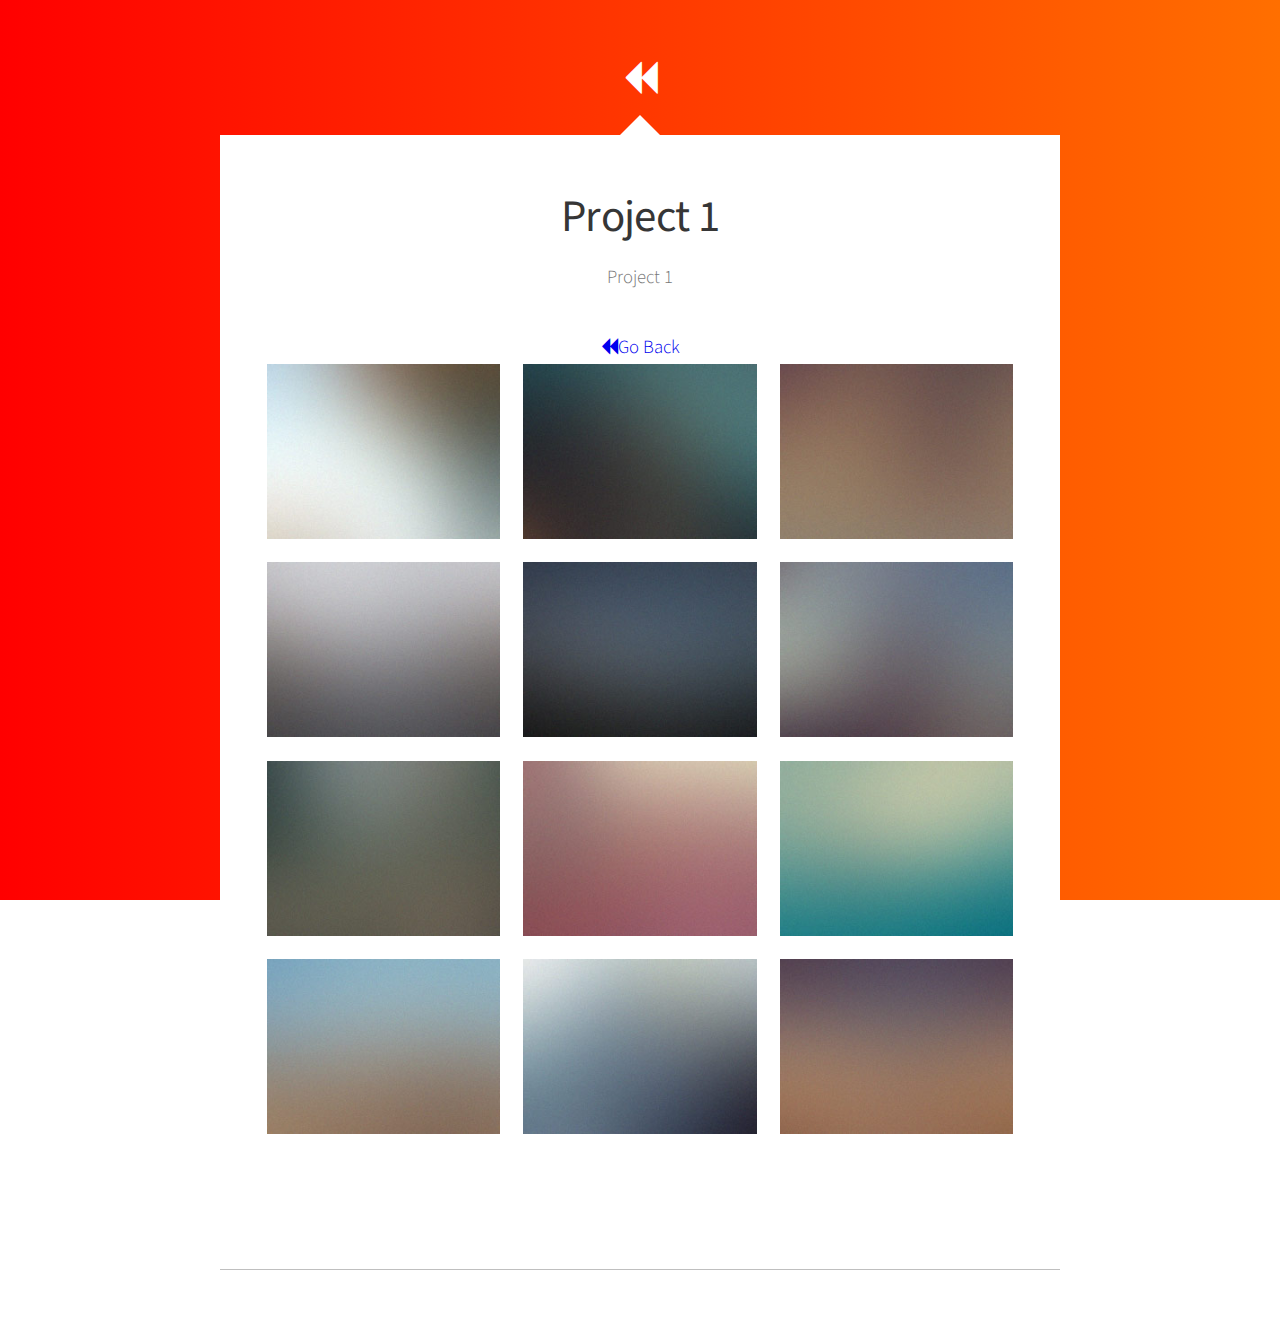
<file: project1.html>
<!DOCTYPE HTML>
<!--
	Astral by HTML5 UP
	html5up.net | @ajlkn
	Free for personal and commercial use under the CCA 3.0 license (html5up.net/license)
-->
<html>
	<head>
		<title>Anthony V.</title>
		<meta charset="utf-8" />
		<meta name="viewport" content="width=device-width, initial-scale=1, user-scalable=no" />
		<link rel="stylesheet" href="assets/css/main.css" />
		<noscript><link rel="stylesheet" href="assets/css/noscript.css" /></noscript>
	</head>
	<body class="is-preload">

		<!-- Wrapper-->
			<div id="wrapper">

				<!-- Nav -->
					<nav id="nav">
						<a href="/index.html" class="icon fa-backward"><span>Go Back</span></a>
					</nav>

				<!-- Main -->
					<div id="main">

						<!-- Me -->
							<article id="home" class="panel">
								<center>
									<header>
										<h1>Project 1</h1>
									</header>
									<p>
										Project 1
									</p>
									<a href="index.html" class="icon fa-backward"><span>Go Back</span></a>
									<section>
										<div class="row">
											<div class="col-4 col-6-medium col-12-small">
												<a href="#" class="image fit"><img src="images/pic01.jpg" alt=""></a>
											</div>
											<div class="col-4 col-6-medium col-12-small">
												<a href="#" class="image fit"><img src="images/pic02.jpg" alt=""></a>
											</div>
											<div class="col-4 col-6-medium col-12-small">
												<a href="#" class="image fit"><img src="images/pic03.jpg" alt=""></a>
											</div>
											<div class="col-4 col-6-medium col-12-small">
												<a href="#" class="image fit"><img src="images/pic04.jpg" alt=""></a>
											</div>
											<div class="col-4 col-6-medium col-12-small">
												<a href="#" class="image fit"><img src="images/pic05.jpg" alt=""></a>
											</div>
											<div class="col-4 col-6-medium col-12-small">
												<a href="#" class="image fit"><img src="images/pic06.jpg" alt=""></a>
											</div>
											<div class="col-4 col-6-medium col-12-small">
												<a href="#" class="image fit"><img src="images/pic07.jpg" alt=""></a>
											</div>
											<div class="col-4 col-6-medium col-12-small">
												<a href="#" class="image fit"><img src="images/pic08.jpg" alt=""></a>
											</div>
											<div class="col-4 col-6-medium col-12-small">
												<a href="#" class="image fit"><img src="images/pic09.jpg" alt=""></a>
											</div>
											<div class="col-4 col-6-medium col-12-small">
												<a href="#" class="image fit"><img src="images/pic10.jpg" alt=""></a>
											</div>
											<div class="col-4 col-6-medium col-12-small">
												<a href="#" class="image fit"><img src="images/pic11.jpg" alt=""></a>
											</div>
											<div class="col-4 col-6-medium col-12-small">
												<a href="#" class="image fit"><img src="images/pic12.jpg" alt=""></a>
											</div>
										</div>
									</section>
									</center>
							</article>
				<!-- Footer -->
					<div id="footer">
						<ul class="copyright">
							<li>&copy; Anthony V. </li><li>Design: <a href="http://html5up.net">HTML5 UP</a></li>
						</ul>
					</div>

			</div>

		<!-- Scripts -->
			<script src="assets/js/jquery.min.js"></script>
			<script src="assets/js/browser.min.js"></script>
			<script src="assets/js/breakpoints.min.js"></script>
			<script src="assets/js/util.js"></script>
			<script src="assets/js/main.js"></script>

	</body>
</html>
</file>
<file: assets/css/noscript.css>
/*
	Astral by HTML5 UP
	html5up.net | @ajlkn
	Free for personal and commercial use under the CCA 3.0 license (html5up.net/license)
*/

/* Wrapper */

	#wrapper {
		opacity: 1 !important;
	}

/* Nav */

	#nav a {
		opacity: 1.0;
	}

		#nav a:before, #nav a:after {
			display: none;
		}

		#nav a span {
			top: 0;
			opacity: 1.0;
		}

			#nav a span:after {
				display: none;
			}

/* Main */

	#main {
		background: none;
		box-shadow: none;
	}

		#main > .panel {
			background: #ffffff;
			margin-bottom: 2em;
		}

			#main > .panel:last-child {
				margin-bottom: 0;
			}
</file>
<file: assets/css/main.css>
@import url("https://fonts.googleapis.com/css?family=Source+Sans+Pro:300,400,300italic,400italic");
@import url("font-awesome.min.css");

/*
	Astral by HTML5 UP
	html5up.net | @ajlkn
	Free for personal and commercial use under the CCA 3.0 license (html5up.net/license)
*/

html, body, div, span, applet, object,
iframe, h1, h2, h3, h4, h5, h6, p, blockquote,
pre, a, abbr, acronym, address, big, cite,
code, del, dfn, em, img, ins, kbd, q, s, samp,
small, strike, strong, sub, sup, tt, var, b,
u, i, center, dl, dt, dd, ol, ul, li, fieldset,
form, label, legend, table, caption, tbody,
tfoot, thead, tr, th, td, article, aside,
canvas, details, embed, figure, figcaption,
footer, header, hgroup, menu, nav, output, ruby,
section, summary, time, mark, audio, video {
	margin: 0;
	padding: 0;
	border: 0;
	font-size: 100%;
	font: inherit;
	vertical-align: baseline;}

article, aside, details, figcaption, figure,
footer, header, hgroup, menu, nav, section {
	display: block;}

body {
	line-height: 1;
}

ol, ul {
	list-style: none;
}

blockquote, q {
	quotes: none;
}

	blockquote:before, blockquote:after, q:before, q:after {
		content: '';
		content: none;
	}

table {
	border-collapse: collapse;
	border-spacing: 0;
}

body {
	-webkit-text-size-adjust: none;
}

mark {
	background-color: transparent;
	color: inherit;
}

input::-moz-focus-inner {
	border: 0;
	padding: 0;
}

input, select, textarea {
	-moz-appearance: none;
	-webkit-appearance: none;
	-ms-appearance: none;
	appearance: none;
}

/* Row */

	.row {
		display: flex;
		flex-wrap: wrap;
		box-sizing: border-box;
		align-items: stretch;
	}

		.row > * {
			box-sizing: border-box;
		}

		.row.gtr-uniform > * > :last-child {
			margin-bottom: 0;
		}

		.row.aln-left {
			justify-content: flex-start;
		}

		.row.aln-center {
			justify-content: center;
		}

		.row.aln-right {
			justify-content: flex-end;
		}

		.row.aln-top {
			align-items: flex-start;
		}

		.row.aln-middle {
			align-items: center;
		}

		.row.aln-bottom {
			align-items: flex-end;
		}

		.row > .imp {
			order: -1;
		}

		.row > .col-1 {
			width: 8.3333333333%;
		}

		.row > .off-1 {
			margin-left: 8.3333333333%;
		}

		.row > .col-2 {
			width: 16.6666666667%;
		}

		.row > .off-2 {
			margin-left: 16.6666666667%;
		}

		.row > .col-3 {
			width: 25%;
		}

		.row > .off-3 {
			margin-left: 25%;
		}

		.row > .col-4 {
			width: 33.3333333333%;
		}

		.row > .off-4 {
			margin-left: 33.3333333333%;
		}

		.row > .col-5 {
			width: 41.6666666667%;
		}

		.row > .off-5 {
			margin-left: 41.6666666667%;
		}

		.row > .col-6 {
			width: 50%;
		}

		.row > .off-6 {
			margin-left: 50%;
		}

		.row > .col-7 {
			width: 58.3333333333%;
		}

		.row > .off-7 {
			margin-left: 58.3333333333%;
		}

		.row > .col-8 {
			width: 66.6666666667%;
		}

		.row > .off-8 {
			margin-left: 66.6666666667%;
		}

		.row > .col-9 {
			width: 75%;
		}

		.row > .off-9 {
			margin-left: 75%;
		}

		.row > .col-10 {
			width: 83.3333333333%;
		}

		.row > .off-10 {
			margin-left: 83.3333333333%;
		}

		.row > .col-11 {
			width: 91.6666666667%;
		}

		.row > .off-11 {
			margin-left: 91.6666666667%;
		}

		.row > .col-12 {
			width: 100%;
		}

		.row > .off-12 {
			margin-left: 100%;
		}

		.row.gtr-0 {
			margin-top: 0em;
			margin-left: 0em;
		}

			.row.gtr-0 > * {
				padding: 0em 0 0 0em;
			}

			.row.gtr-0.gtr-uniform {
				margin-top: 0em;
			}

				.row.gtr-0.gtr-uniform > * {
					padding-top: 0em;
				}

		.row.gtr-25 {
			margin-top: -0.3125em;
			margin-left: -0.3125em;
		}

			.row.gtr-25 > * {
				padding: 0.3125em 0 0 0.3125em;
			}

			.row.gtr-25.gtr-uniform {
				margin-top: -0.3125em;
			}

				.row.gtr-25.gtr-uniform > * {
					padding-top: 0.3125em;
				}

		.row.gtr-50 {
			margin-top: -0.625em;
			margin-left: -0.625em;
		}

			.row.gtr-50 > * {
				padding: 0.625em 0 0 0.625em;
			}

			.row.gtr-50.gtr-uniform {
				margin-top: -0.625em;
			}

				.row.gtr-50.gtr-uniform > * {
					padding-top: 0.625em;
				}

		.row {
			margin-top: -1.25em;
			margin-left: -1.25em;
		}

			.row > * {
				padding: 1.25em 0 0 1.25em;
			}

			.row.gtr-uniform {
				margin-top: -1.25em;
			}

				.row.gtr-uniform > * {
					padding-top: 1.25em;
				}

		.row.gtr-150 {
			margin-top: -1.875em;
			margin-left: -1.875em;
		}

			.row.gtr-150 > * {
				padding: 1.875em 0 0 1.875em;
			}

			.row.gtr-150.gtr-uniform {
				margin-top: -1.875em;
			}

				.row.gtr-150.gtr-uniform > * {
					padding-top: 1.875em;
				}

		.row.gtr-200 {
			margin-top: -2.5em;
			margin-left: -2.5em;
		}

			.row.gtr-200 > * {
				padding: 2.5em 0 0 2.5em;
			}

			.row.gtr-200.gtr-uniform {
				margin-top: -2.5em;
			}

				.row.gtr-200.gtr-uniform > * {
					padding-top: 2.5em;
				}

		@media screen and (max-width: 1680px) {

			.row {
				display: flex;
				flex-wrap: wrap;
				box-sizing: border-box;
				align-items: stretch;
			}

				.row > * {
					box-sizing: border-box;
				}

				.row.gtr-uniform > * > :last-child {
					margin-bottom: 0;
				}

				.row.aln-left {
					justify-content: flex-start;
				}

				.row.aln-center {
					justify-content: center;
				}

				.row.aln-right {
					justify-content: flex-end;
				}

				.row.aln-top {
					align-items: flex-start;
				}

				.row.aln-middle {
					align-items: center;
				}

				.row.aln-bottom {
					align-items: flex-end;
				}

				.row > .imp-xlarge {
					order: -1;
				}

				.row > .col-1-xlarge {
					width: 8.3333333333%;
				}

				.row > .off-1-xlarge {
					margin-left: 8.3333333333%;
				}

				.row > .col-2-xlarge {
					width: 16.6666666667%;
				}

				.row > .off-2-xlarge {
					margin-left: 16.6666666667%;
				}

				.row > .col-3-xlarge {
					width: 25%;
				}

				.row > .off-3-xlarge {
					margin-left: 25%;
				}

				.row > .col-4-xlarge {
					width: 33.3333333333%;
				}

				.row > .off-4-xlarge {
					margin-left: 33.3333333333%;
				}

				.row > .col-5-xlarge {
					width: 41.6666666667%;
				}

				.row > .off-5-xlarge {
					margin-left: 41.6666666667%;
				}

				.row > .col-6-xlarge {
					width: 50%;
				}

				.row > .off-6-xlarge {
					margin-left: 50%;
				}

				.row > .col-7-xlarge {
					width: 58.3333333333%;
				}

				.row > .off-7-xlarge {
					margin-left: 58.3333333333%;
				}

				.row > .col-8-xlarge {
					width: 66.6666666667%;
				}

				.row > .off-8-xlarge {
					margin-left: 66.6666666667%;
				}

				.row > .col-9-xlarge {
					width: 75%;
				}

				.row > .off-9-xlarge {
					margin-left: 75%;
				}

				.row > .col-10-xlarge {
					width: 83.3333333333%;
				}

				.row > .off-10-xlarge {
					margin-left: 83.3333333333%;
				}

				.row > .col-11-xlarge {
					width: 91.6666666667%;
				}

				.row > .off-11-xlarge {
					margin-left: 91.6666666667%;
				}

				.row > .col-12-xlarge {
					width: 100%;
				}

				.row > .off-12-xlarge {
					margin-left: 100%;
				}

				.row.gtr-0 {
					margin-top: 0em;
					margin-left: 0em;
				}

					.row.gtr-0 > * {
						padding: 0em 0 0 0em;
					}

					.row.gtr-0.gtr-uniform {
						margin-top: 0em;
					}

						.row.gtr-0.gtr-uniform > * {
							padding-top: 0em;
						}

				.row.gtr-25 {
					margin-top: -0.3125em;
					margin-left: -0.3125em;
				}

					.row.gtr-25 > * {
						padding: 0.3125em 0 0 0.3125em;
					}

					.row.gtr-25.gtr-uniform {
						margin-top: -0.3125em;
					}

						.row.gtr-25.gtr-uniform > * {
							padding-top: 0.3125em;
						}

				.row.gtr-50 {
					margin-top: -0.625em;
					margin-left: -0.625em;
				}

					.row.gtr-50 > * {
						padding: 0.625em 0 0 0.625em;
					}

					.row.gtr-50.gtr-uniform {
						margin-top: -0.625em;
					}

						.row.gtr-50.gtr-uniform > * {
							padding-top: 0.625em;
						}

				.row {
					margin-top: -1.25em;
					margin-left: -1.25em;
				}

					.row > * {
						padding: 1.25em 0 0 1.25em;
					}

					.row.gtr-uniform {
						margin-top: -1.25em;
					}

						.row.gtr-uniform > * {
							padding-top: 1.25em;
						}

				.row.gtr-150 {
					margin-top: -1.875em;
					margin-left: -1.875em;
				}

					.row.gtr-150 > * {
						padding: 1.875em 0 0 1.875em;
					}

					.row.gtr-150.gtr-uniform {
						margin-top: -1.875em;
					}

						.row.gtr-150.gtr-uniform > * {
							padding-top: 1.875em;
						}

				.row.gtr-200 {
					margin-top: -2.5em;
					margin-left: -2.5em;
				}

					.row.gtr-200 > * {
						padding: 2.5em 0 0 2.5em;
					}

					.row.gtr-200.gtr-uniform {
						margin-top: -2.5em;
					}

						.row.gtr-200.gtr-uniform > * {
							padding-top: 2.5em;
						}

		}

		@media screen and (max-width: 1280px) {

			.row {
				display: flex;
				flex-wrap: wrap;
				box-sizing: border-box;
				align-items: stretch;
			}

				.row > * {
					box-sizing: border-box;
				}

				.row.gtr-uniform > * > :last-child {
					margin-bottom: 0;
				}

				.row.aln-left {
					justify-content: flex-start;
				}

				.row.aln-center {
					justify-content: center;
				}

				.row.aln-right {
					justify-content: flex-end;
				}

				.row.aln-top {
					align-items: flex-start;
				}

				.row.aln-middle {
					align-items: center;
				}

				.row.aln-bottom {
					align-items: flex-end;
				}

				.row > .imp-large {
					order: -1;
				}

				.row > .col-1-large {
					width: 8.3333333333%;
				}

				.row > .off-1-large {
					margin-left: 8.3333333333%;
				}

				.row > .col-2-large {
					width: 16.6666666667%;
				}

				.row > .off-2-large {
					margin-left: 16.6666666667%;
				}

				.row > .col-3-large {
					width: 25%;
				}

				.row > .off-3-large {
					margin-left: 25%;
				}

				.row > .col-4-large {
					width: 33.3333333333%;
				}

				.row > .off-4-large {
					margin-left: 33.3333333333%;
				}

				.row > .col-5-large {
					width: 41.6666666667%;
				}

				.row > .off-5-large {
					margin-left: 41.6666666667%;
				}

				.row > .col-6-large {
					width: 50%;
				}

				.row > .off-6-large {
					margin-left: 50%;
				}

				.row > .col-7-large {
					width: 58.3333333333%;
				}

				.row > .off-7-large {
					margin-left: 58.3333333333%;
				}

				.row > .col-8-large {
					width: 66.6666666667%;
				}

				.row > .off-8-large {
					margin-left: 66.6666666667%;
				}

				.row > .col-9-large {
					width: 75%;
				}

				.row > .off-9-large {
					margin-left: 75%;
				}

				.row > .col-10-large {
					width: 83.3333333333%;
				}

				.row > .off-10-large {
					margin-left: 83.3333333333%;
				}

				.row > .col-11-large {
					width: 91.6666666667%;
				}

				.row > .off-11-large {
					margin-left: 91.6666666667%;
				}

				.row > .col-12-large {
					width: 100%;
				}

				.row > .off-12-large {
					margin-left: 100%;
				}

				.row.gtr-0 {
					margin-top: 0em;
					margin-left: 0em;
				}

					.row.gtr-0 > * {
						padding: 0em 0 0 0em;
					}

					.row.gtr-0.gtr-uniform {
						margin-top: 0em;
					}

						.row.gtr-0.gtr-uniform > * {
							padding-top: 0em;
						}

				.row.gtr-25 {
					margin-top: -0.3125em;
					margin-left: -0.3125em;
				}

					.row.gtr-25 > * {
						padding: 0.3125em 0 0 0.3125em;
					}

					.row.gtr-25.gtr-uniform {
						margin-top: -0.3125em;
					}

						.row.gtr-25.gtr-uniform > * {
							padding-top: 0.3125em;
						}

				.row.gtr-50 {
					margin-top: -0.625em;
					margin-left: -0.625em;
				}

					.row.gtr-50 > * {
						padding: 0.625em 0 0 0.625em;
					}

					.row.gtr-50.gtr-uniform {
						margin-top: -0.625em;
					}

						.row.gtr-50.gtr-uniform > * {
							padding-top: 0.625em;
						}

				.row {
					margin-top: -1.25em;
					margin-left: -1.25em;
				}

					.row > * {
						padding: 1.25em 0 0 1.25em;
					}

					.row.gtr-uniform {
						margin-top: -1.25em;
					}

						.row.gtr-uniform > * {
							padding-top: 1.25em;
						}

				.row.gtr-150 {
					margin-top: -1.875em;
					margin-left: -1.875em;
				}

					.row.gtr-150 > * {
						padding: 1.875em 0 0 1.875em;
					}

					.row.gtr-150.gtr-uniform {
						margin-top: -1.875em;
					}

						.row.gtr-150.gtr-uniform > * {
							padding-top: 1.875em;
						}

				.row.gtr-200 {
					margin-top: -2.5em;
					margin-left: -2.5em;
				}

					.row.gtr-200 > * {
						padding: 2.5em 0 0 2.5em;
					}

					.row.gtr-200.gtr-uniform {
						margin-top: -2.5em;
					}

						.row.gtr-200.gtr-uniform > * {
							padding-top: 2.5em;
						}

		}

		@media screen and (max-width: 980px) {

			.row {
				display: flex;
				flex-wrap: wrap;
				box-sizing: border-box;
				align-items: stretch;
			}

				.row > * {
					box-sizing: border-box;
				}

				.row.gtr-uniform > * > :last-child {
					margin-bottom: 0;
				}

				.row.aln-left {
					justify-content: flex-start;
				}

				.row.aln-center {
					justify-content: center;
				}

				.row.aln-right {
					justify-content: flex-end;
				}

				.row.aln-top {
					align-items: flex-start;
				}

				.row.aln-middle {
					align-items: center;
				}

				.row.aln-bottom {
					align-items: flex-end;
				}

				.row > .imp-medium {
					order: -1;
				}

				.row > .col-1-medium {
					width: 8.3333333333%;
				}

				.row > .off-1-medium {
					margin-left: 8.3333333333%;
				}

				.row > .col-2-medium {
					width: 16.6666666667%;
				}

				.row > .off-2-medium {
					margin-left: 16.6666666667%;
				}

				.row > .col-3-medium {
					width: 25%;
				}

				.row > .off-3-medium {
					margin-left: 25%;
				}

				.row > .col-4-medium {
					width: 33.3333333333%;
				}

				.row > .off-4-medium {
					margin-left: 33.3333333333%;
				}

				.row > .col-5-medium {
					width: 41.6666666667%;
				}

				.row > .off-5-medium {
					margin-left: 41.6666666667%;
				}

				.row > .col-6-medium {
					width: 50%;
				}

				.row > .off-6-medium {
					margin-left: 50%;
				}

				.row > .col-7-medium {
					width: 58.3333333333%;
				}

				.row > .off-7-medium {
					margin-left: 58.3333333333%;
				}

				.row > .col-8-medium {
					width: 66.6666666667%;
				}

				.row > .off-8-medium {
					margin-left: 66.6666666667%;
				}

				.row > .col-9-medium {
					width: 75%;
				}

				.row > .off-9-medium {
					margin-left: 75%;
				}

				.row > .col-10-medium {
					width: 83.3333333333%;
				}

				.row > .off-10-medium {
					margin-left: 83.3333333333%;
				}

				.row > .col-11-medium {
					width: 91.6666666667%;
				}

				.row > .off-11-medium {
					margin-left: 91.6666666667%;
				}

				.row > .col-12-medium {
					width: 100%;
				}

				.row > .off-12-medium {
					margin-left: 100%;
				}

				.row.gtr-0 {
					margin-top: 0em;
					margin-left: 0em;
				}

					.row.gtr-0 > * {
						padding: 0em 0 0 0em;
					}

					.row.gtr-0.gtr-uniform {
						margin-top: 0em;
					}

						.row.gtr-0.gtr-uniform > * {
							padding-top: 0em;
						}

				.row.gtr-25 {
					margin-top: -0.3125em;
					margin-left: -0.3125em;
				}

					.row.gtr-25 > * {
						padding: 0.3125em 0 0 0.3125em;
					}

					.row.gtr-25.gtr-uniform {
						margin-top: -0.3125em;
					}

						.row.gtr-25.gtr-uniform > * {
							padding-top: 0.3125em;
						}

				.row.gtr-50 {
					margin-top: -0.625em;
					margin-left: -0.625em;
				}

					.row.gtr-50 > * {
						padding: 0.625em 0 0 0.625em;
					}

					.row.gtr-50.gtr-uniform {
						margin-top: -0.625em;
					}

						.row.gtr-50.gtr-uniform > * {
							padding-top: 0.625em;
						}

				.row {
					margin-top: -1.25em;
					margin-left: -1.25em;
				}

					.row > * {
						padding: 1.25em 0 0 1.25em;
					}

					.row.gtr-uniform {
						margin-top: -1.25em;
					}

						.row.gtr-uniform > * {
							padding-top: 1.25em;
						}

				.row.gtr-150 {
					margin-top: -1.875em;
					margin-left: -1.875em;
				}

					.row.gtr-150 > * {
						padding: 1.875em 0 0 1.875em;
					}

					.row.gtr-150.gtr-uniform {
						margin-top: -1.875em;
					}

						.row.gtr-150.gtr-uniform > * {
							padding-top: 1.875em;
						}

				.row.gtr-200 {
					margin-top: -2.5em;
					margin-left: -2.5em;
				}

					.row.gtr-200 > * {
						padding: 2.5em 0 0 2.5em;
					}

					.row.gtr-200.gtr-uniform {
						margin-top: -2.5em;
					}

						.row.gtr-200.gtr-uniform > * {
							padding-top: 2.5em;
						}

		}

		@media screen and (max-width: 736px) {

			.row {
				display: flex;
				flex-wrap: wrap;
				box-sizing: border-box;
				align-items: stretch;
			}

				.row > * {
					box-sizing: border-box;
				}

				.row.gtr-uniform > * > :last-child {
					margin-bottom: 0;
				}

				.row.aln-left {
					justify-content: flex-start;
				}

				.row.aln-center {
					justify-content: center;
				}

				.row.aln-right {
					justify-content: flex-end;
				}

				.row.aln-top {
					align-items: flex-start;
				}

				.row.aln-middle {
					align-items: center;
				}

				.row.aln-bottom {
					align-items: flex-end;
				}

				.row > .imp-small {
					order: -1;
				}

				.row > .col-1-small {
					width: 8.3333333333%;
				}

				.row > .off-1-small {
					margin-left: 8.3333333333%;
				}

				.row > .col-2-small {
					width: 16.6666666667%;
				}

				.row > .off-2-small {
					margin-left: 16.6666666667%;
				}

				.row > .col-3-small {
					width: 25%;
				}

				.row > .off-3-small {
					margin-left: 25%;
				}

				.row > .col-4-small {
					width: 33.3333333333%;
				}

				.row > .off-4-small {
					margin-left: 33.3333333333%;
				}

				.row > .col-5-small {
					width: 41.6666666667%;
				}

				.row > .off-5-small {
					margin-left: 41.6666666667%;
				}

				.row > .col-6-small {
					width: 50%;
				}

				.row > .off-6-small {
					margin-left: 50%;
				}

				.row > .col-7-small {
					width: 58.3333333333%;
				}

				.row > .off-7-small {
					margin-left: 58.3333333333%;
				}

				.row > .col-8-small {
					width: 66.6666666667%;
				}

				.row > .off-8-small {
					margin-left: 66.6666666667%;
				}

				.row > .col-9-small {
					width: 75%;
				}

				.row > .off-9-small {
					margin-left: 75%;
				}

				.row > .col-10-small {
					width: 83.3333333333%;
				}

				.row > .off-10-small {
					margin-left: 83.3333333333%;
				}

				.row > .col-11-small {
					width: 91.6666666667%;
				}

				.row > .off-11-small {
					margin-left: 91.6666666667%;
				}

				.row > .col-12-small {
					width: 100%;
				}

				.row > .off-12-small {
					margin-left: 100%;
				}

				.row.gtr-0 {
					margin-top: 0em;
					margin-left: 0em;
				}

					.row.gtr-0 > * {
						padding: 0em 0 0 0em;
					}

					.row.gtr-0.gtr-uniform {
						margin-top: 0em;
					}

						.row.gtr-0.gtr-uniform > * {
							padding-top: 0em;
						}

				.row.gtr-25 {
					margin-top: -0.3125em;
					margin-left: -0.3125em;
				}

					.row.gtr-25 > * {
						padding: 0.3125em 0 0 0.3125em;
					}

					.row.gtr-25.gtr-uniform {
						margin-top: -0.3125em;
					}

						.row.gtr-25.gtr-uniform > * {
							padding-top: 0.3125em;
						}

				.row.gtr-50 {
					margin-top: -0.625em;
					margin-left: -0.625em;
				}

					.row.gtr-50 > * {
						padding: 0.625em 0 0 0.625em;
					}

					.row.gtr-50.gtr-uniform {
						margin-top: -0.625em;
					}

						.row.gtr-50.gtr-uniform > * {
							padding-top: 0.625em;
						}

				.row {
					margin-top: -1.25em;
					margin-left: -1.25em;
				}

					.row > * {
						padding: 1.25em 0 0 1.25em;
					}

					.row.gtr-uniform {
						margin-top: -1.25em;
					}

						.row.gtr-uniform > * {
							padding-top: 1.25em;
						}

				.row.gtr-150 {
					margin-top: -1.875em;
					margin-left: -1.875em;
				}

					.row.gtr-150 > * {
						padding: 1.875em 0 0 1.875em;
					}

					.row.gtr-150.gtr-uniform {
						margin-top: -1.875em;
					}

						.row.gtr-150.gtr-uniform > * {
							padding-top: 1.875em;
						}

				.row.gtr-200 {
					margin-top: -2.5em;
					margin-left: -2.5em;
				}

					.row.gtr-200 > * {
						padding: 2.5em 0 0 2.5em;
					}

					.row.gtr-200.gtr-uniform {
						margin-top: -2.5em;
					}

						.row.gtr-200.gtr-uniform > * {
							padding-top: 2.5em;
						}

		}

/* Basic */

	html {
		box-sizing: border-box;
	}

	*, *:before, *:after {
		box-sizing: inherit;
	}

	body {
		background: linear-gradient(90deg, rgba(255,0,0,1) 0%, rgba(255,111,0,1) 100%);
		background-repeat: repeat, no-repeat;
		background-size: auto, 100% 100%;
		background-attachment: fixed;
		overflow-y: scroll;
	}

		body.is-preload *, body.is-preload *:before, body.is-preload *:after {
			-moz-animation: none !important;
			-webkit-animation: none !important;
			-ms-animation: none !important;
			animation: none !important;
			-moz-transition: none !important;
			-webkit-transition: none !important;
			-ms-transition: none !important;
			transition: none !important;
		}

	body, input, textarea, select {
		font-family: 'Source Sans Pro', sans-serif;
		font-weight: 300;
		color: #777777;
		font-size: 20pt;
		line-height: 1.75em;
	}

		@media screen and (max-width: 1680px) {

			body, input, textarea, select {
				font-size: 15pt;
			}

		}

		@media screen and (max-width: 1280px) {

			body, input, textarea, select {
				font-size: 14pt;
			}

		}

		@media screen and (max-width: 736px) {

			body, input, textarea, select {
				font-size: 12pt;
			}

		}

		@media screen and (max-width: 360px) {

			body, input, textarea, select {
				font-size: 11pt;
			}

		}

	strong, b, h1, h2, h3, h4, h5, h6 {
		font-weight: 400;
		color: #363636;
	}

	h1 {
		font-size: 2.4em;
		letter-spacing: -0.015em;
	}

	h2 {
		font-size: 1.8em;
		letter-spacing: -0.015em;
	}

	h3, h4, h5, h6 {
		font-size: 1.25em;
		letter-spacing: -0.015em;
	}

	@media screen and (max-width: 736px) {

		h1 {
			font-size: 1.75em;
		}

		h2 {
			font-size: 1.375em;
		}

		h3, h4, h5, h6 {
			font-size: 1em;
		}

	}

	blockquote {
		border-left: solid 0.5em #ddd;
		padding: 1em 0 1em 2em;
		font-style: italic;
	}

	em, i {
		font-style: italic;
	}

	hr {
		border: 0;
		border-top: solid 1px #ddd;
		padding: 1.5em 0 0 0;
		margin: 1.75em 0 0 0;
	}

	sub {
		position: relative;
		top: 0.5em;
		font-size: 0.8em;
	}

	sup {
		position: relative;
		top: -0.5em;
		font-size: 0.8em;
	}

	br.clear {
		clear: both;
	}

	p, ul, ol, dl, table, blockquote, form {
		margin-bottom: 2em;
	}

/* Table */

	table {
		width: 100%;
	}

		table.default tbody tr {
			border-bottom: solid 1px #f4f4f4;
		}

		table.default td {
			padding: 0.5em 1em 0.5em 1em;
		}

		table.default th {
			text-align: left;
			font-weight: 400;
			padding: 0.5em 1em 0.5em 1em;
		}

		table.default thead {
			border-bottom: solid 2px #f4f4f4;
		}

/* Form */

	form label {
		display: block;
		font-weight: 400;
		color: #363636;
		margin: 0 0 1em 0;
	}

	form input[type="text"],
	form input[type="email"],
	form input[type="password"],
	form select,
	form textarea {
		-webkit-appearance: none;
		border: 0;
		background: rgb(255,0,0);
		padding: 0.75em;
		width: 100%;
		-moz-transition: background-color .25s ease-in-out;
		-webkit-transition: background-color .25s ease-in-out;
		-ms-transition: background-color .25s ease-in-out;
		transition: background-color .25s ease-in-out;
	}

		form input[type="text"]:focus,
		form input[type="email"]:focus,
		form input[type="password"]:focus,
		form select:focus,
		form textarea:focus {
			background: #f8f8f8;
		}

	form input[type="text"],
	form input[type="email"],
	form input[type="password"],
	form select {
		line-height: 1.35em;
	}

	form ::-webkit-input-placeholder {
		color: #999;
	}

	form :-moz-placeholder {
		color: #999;
	}

	form ::-moz-placeholder {
		color: #999;
	}

	form :-ms-input-placeholder {
		color: #999;
	}

/* Section/Article */

	section, article {
		margin-bottom: 3em;
	}

		section > :last-child, section:last-child, article > :last-child, article:last-child {
			margin-bottom: 0;
		}

	header {
		margin: 0 0 1.5em 0;
	}

		header > p {
			margin: 0.5em 0 0 0;
			color: #aaa;
		}

		@media screen and (max-width: 736px) {

			header {
				margin: 0 0 1em 0;
			}

		}

/* Image */

	.image {
		display: inline-block;
	}

		.image img {
			display: block;
			width: 100%;
		}

		.image.fit {
			display: block;
			width: 100%;
		}

		.image.featured {
			display: block;
			width: 100%;
			margin: 0 0 2em 0;
		}

		.image.left {
			float: left;
			margin: 0 2em 2em 0;
		}

		.image.centered {
			display: block;
			margin: 0 0 2em 0;
		}

			.image.centered img {
				margin: 0 auto;
				width: auto;
			}

/* Button */

	input[type="button"],
	input[type="submit"],
	input[type="reset"],
	button,
	.button {
		-moz-transition: background-color .25s ease-in-out;
		-webkit-transition: background-color .25s ease-in-out;
		-ms-transition: background-color .25s ease-in-out;
		transition: background-color .25s ease-in-out;
		-webkit-appearance: none;
		display: inline-block;
		background-color: #222222;
		color: #ffffff;
		border: 0;
		cursor: pointer;
		outline: 0;
		padding: 0.7em 1.5em 0.7em 1.5em;
	}

		input[type="button"]:hover,
		input[type="submit"]:hover,
		input[type="reset"]:hover,
		button:hover,
		.button:hover {
			background-color: #333333;
		}

		input[type="button"]:active,
		input[type="submit"]:active,
		input[type="reset"]:active,
		button:active,
		.button:active {
			background-color: #444444;
		}

		input[type="button"].alt,
		input[type="submit"].alt,
		input[type="reset"].alt,
		button.alt,
		.button.alt {
			background-color: #777777;
		}

			input[type="button"].alt:hover,
			input[type="submit"].alt:hover,
			input[type="reset"].alt:hover,
			button.alt:hover,
			.button.alt:hover {
				background-color: #888888;
			}

			input[type="button"].alt:active,
			input[type="submit"].alt:active,
			input[type="reset"].alt:active,
			button.alt:active,
			.button.alt:active {
				background-color: #999999;
			}

		input[type="button"].small,
		input[type="submit"].small,
		input[type="reset"].small,
		button.small,
		.button.small {
			font-size: 0.75em;
		}

		input[type="button"].large,
		input[type="submit"].large,
		input[type="reset"].large,
		button.large,
		.button.large {
			font-size: 1.25em;
			padding: 0.5em 1.25em 0.5em 1.25em;
		}

		input[type="button"].xlarge,
		input[type="submit"].xlarge,
		input[type="reset"].xlarge,
		button.xlarge,
		.button.xlarge {
			font-size: 1.5em;
			padding: 0.5em 1.25em 0.5em 1.25em;
		}

		@media screen and (max-width: 736px) {

			input[type="button"],
			input[type="submit"],
			input[type="reset"],
			button,
			.button {
				width: 100%;
			}

		}

/* List */

	ul {
		list-style: disc;
		padding-left: 1em;
	}

		ul li {
			padding-left: 0.5em;
		}

	ol {
		list-style: decimal;
		padding-left: 1.25em;
	}

		ol li {
			padding-left: 0.25em;
		}

/* Actions */

	ul.actions {
		list-style: none;
		padding-left: 0;
	}

		ul.actions li {
			display: inline-block;
			padding-left: 0;
			margin: 0 0 0 0.5em;
		}

			ul.actions li:first-child {
				margin-left: 0;
			}

		@media screen and (max-width: 736px) {

			ul.actions li {
				display: block;
				margin: 0.75em 0 0 0;
			}

				ul.actions li:first-child {
					margin-top: 0;
				}

		}

/* Icons */

	.icon {
		position: relative;
		text-decoration: none;
	}

		.icon:before {
			-moz-osx-font-smoothing: grayscale;
			-webkit-font-smoothing: antialiased;
			font-family: FontAwesome;
			font-style: normal;
			font-weight: normal;
			text-transform: none !important;
		}

		.icon > .label {
			display: none;
		}

/* Nav */

	#nav {
		text-align: center;
		height: 4.25em;
		cursor: default;
	}

		#nav a {
			position: relative;
			display: inline-block;
			color: #ffffff;
			width: 1em;
			height: 1em;
			line-height: 0.9em;
			font-size: 2.5em;
			margin: 0 0.25em 0 0.25em;
			opacity: 0.35;
			outline: 0;
			-moz-transition: opacity .25s ease-in-out;
			-webkit-transition: opacity .25s ease-in-out;
			-ms-transition: opacity .25s ease-in-out;
			transition: opacity .25s ease-in-out;
		}

			#nav a.icon:before {
				padding-right: 0;
			}

			#nav a:before {
				font-size: 0.8em;
			}

			#nav a:after {
				content: '';
				display: block;
				position: absolute;
				left: 50%;
				bottom: -0.75em;
				margin-left: -0.5em;
				border-bottom: solid 0em #ffffff;
				border-left: solid 0.5em transparent;
				border-right: solid 0.5em transparent;
				-moz-transition: border-bottom-width .25s ease-in-out;
				-webkit-transition: border-bottom-width .25s ease-in-out;
				-ms-transition: border-bottom-width .25s ease-in-out;
				transition: border-bottom-width .25s ease-in-out;
			}

			#nav a span {
				display: block;
				position: absolute;
				background: #222222;
				color: #ffffff;
				top: -2.75em;
				font-size: 0.3em;
				height: 2.25em;
				line-height: 2.25em;
				left: 50%;
				opacity: 0;
				-moz-transition: opacity .25s ease-in-out;
				-webkit-transition: opacity .25s ease-in-out;
				-ms-transition: opacity .25s ease-in-out;
				transition: opacity .25s ease-in-out;
				width: 5.5em;
				margin-left: -2.75em;
			}

				#nav a span:after {
					content: '';
					display: block;
					position: absolute;
					bottom: -0.4em;
					left: 50%;
					margin-left: -0.6em;
					border-top: solid 0.6em #222222;
					border-left: solid 0.6em transparent;
					border-right: solid 0.6em transparent;
				}

			#nav a:hover {
				opacity: 1.0;
			}

				#nav a:hover span {
					opacity: 1.0;
				}

			#nav a.active {
				opacity: 1.0;
			}

				#nav a.active:after {
					border-bottom-width: 0.5em;
				}

		@media screen and (max-width: 980px) {

			#nav a span {
				display: none;
			}

		}

/* Wrapper */

	#wrapper {
		width: 45em;
		margin: 0 auto;
		min-height: 100vh;
		max-width: 100%;
		padding: 4em 0;
		display: -moz-flex;
		display: -webkit-flex;
		display: -ms-flex;
		display: flex;
		-moz-flex-direction: column;
		-webkit-flex-direction: column;
		-ms-flex-direction: column;
		flex-direction: column;
		-moz-align-items: center;
		-webkit-align-items: center;
		-ms-align-items: center;
		align-items: center;
		-moz-justify-content: center;
		-webkit-justify-content: center;
		-ms-justify-content: center;
		justify-content: center;
		-moz-transition: opacity 1s ease-in-out;
		-webkit-transition: opacity 1s ease-in-out;
		-ms-transition: opacity 1s ease-in-out;
		transition: opacity 1s ease-in-out;
	}

		body.is-preload #wrapper {
			opacity: 0;
		}

		@media screen and (max-width: 1280px) {

			#wrapper {
				padding: 3em 0;
				max-width: calc(100% - 6em);
			}

		}

		@media screen and (max-width: 980px) {

			#wrapper {
				padding: 1.5em 0;
				max-width: calc(100% - 8em);
			}

		}

		@media screen and (max-width: 736px) {

			#wrapper {
				padding: 1em 0;
				max-width: calc(100% - 2em);
			}

		}

		@media screen and (max-width: 360px) {

			#wrapper {
				padding: 1em 0;
				max-width: 100%;
			}

		}

/* Main */

	#main {
		position: relative;
		overflow: hidden;
		width: 100%;
		background: #ffffff;
		box-shadow: 0px 1px 0px 0px rgba(0, 0, 0, 0.25);
		-moz-transition: min-height 0.5s ease-in-out, max-height 0.5s ease-in-out;
		-webkit-transition: min-height 0.5s ease-in-out, max-height 0.5s ease-in-out;
		-ms-transition: min-height 0.5s ease-in-out, max-height 0.5s ease-in-out;
		transition: min-height 0.5s ease-in-out, max-height 0.5s ease-in-out;
	}

		#main > .panel {
			-moz-transition: opacity 0.25s ease-in-out;
			-webkit-transition: opacity 0.25s ease-in-out;
			-ms-transition: opacity 0.25s ease-in-out;
			transition: opacity 0.25s ease-in-out;
			margin-bottom: 0;
			position: relative;
			padding: 3.5em 2.5em 2.5em 2.5em;
			width: 100%;
		}

			#main > .panel.inactive {
				opacity: 0;
			}

			@media screen and (max-width: 736px) {

				#main > .panel {
					padding: 2em 1.5em 1.5em 1.5em;
				}

			}

			#main > .panel.intro {
				padding: 0;
				height: 20em;
				display: -moz-flex;
				display: -webkit-flex;
				display: -ms-flex;
				display: flex;
				-moz-flex-direction: row;
				-webkit-flex-direction: row;
				-ms-flex-direction: row;
				flex-direction: row;
				-moz-align-items: center;
				-webkit-align-items: center;
				-ms-align-items: center;
				align-items: center;
			}

				#main > .panel.intro .pic {
					text-decoration: none;
					position: relative;
					-moz-flex-grow: 0;
					-webkit-flex-grow: 0;
					-ms-flex-grow: 0;
					flex-grow: 0;
					-moz-flex-shrink: 0;
					-webkit-flex-shrink: 0;
					-ms-flex-shrink: 0;
					flex-shrink: 0;
					width: 17em;
					height: 100%;
				}

					#main > .panel.intro .pic:before {
						content: '';
						position: absolute;
						top: 0;
						left: 0;
						background: url("images/overlay.png");
						width: 100%;
						height: 100%;
						z-index: 1;
					}

					#main > .panel.intro .pic img {
						position: relative;
						display: block;
						position: absolute;
						top: 0;
						left: 0;
						width: 100%;
						height: 100%;
						-moz-object-fit: cover;
						-webkit-object-fit: cover;
						-ms-object-fit: cover;
						object-fit: cover;
						-moz-object-position: center;
						-webkit-object-position: center;
						-ms-object-position: center;
						object-position: center;
					}

					#main > .panel.intro .pic .arrow {
						display: block;
						position: absolute;
						right: 0;
						top: 50%;
						margin-top: -1.375em;
						width: 2.75em;
						height: 2.75em;
						background: #000;
						background: rgba(0, 0, 0, 0.75);
						color: #ffffff;
						text-align: center;
						line-height: 2.75em;
						font-size: 1.5em;
						z-index: 1;
						-moz-transition: width .15s ease-in-out, padding-right .15s ease-in-out;
						-webkit-transition: width .15s ease-in-out, padding-right .15s ease-in-out;
						-ms-transition: width .15s ease-in-out, padding-right .15s ease-in-out;
						transition: width .15s ease-in-out, padding-right .15s ease-in-out;
					}

						#main > .panel.intro .pic .arrow:before {
							position: relative;
							padding-right: 0;
							top: 0.125em;
						}

						#main > .panel.intro .pic .arrow span {
							display: block;
							text-indent: -9999px;
						}

					#main > .panel.intro .pic:hover .arrow {
						width: 3em;
						padding-right: 0.25em;
					}

				#main > .panel.intro header {
					-moz-flex-grow: 1;
					-webkit-flex-grow: 1;
					-ms-flex-grow: 1;
					flex-grow: 1;
					-moz-flex-shrink: 1;
					-webkit-flex-shrink: 1;
					-ms-flex-shrink: 1;
					flex-shrink: 1;
					padding: 3.5em 2.5em;
					margin-bottom: 0;
					width: 100%;
				}

					#main > .panel.intro header h1 {
						line-height: 1.25em;
						margin-bottom: 0;
					}

					#main > .panel.intro header p {
						letter-spacing: -0.015em;
						font-size: 1.25em;
						margin: 0.25em 0 0 0;
					}

				@media screen and (max-width: 980px) {

					#main > .panel.intro {
						-moz-flex-direction: column;
						-webkit-flex-direction: column;
						-ms-flex-direction: column;
						flex-direction: column;
						height: auto;
					}

						#main > .panel.intro .pic {
							height: 25em;
							width: 100%;
						}

						#main > .panel.intro header {
							padding: 4em;
							text-align: center;
						}

				}

				@media screen and (max-width: 736px) {

					#main > .panel.intro .pic {
						height: 20em;
					}

					#main > .panel.intro header {
						padding: 2.75em 2em 2.5em 2em;
					}

						#main > .panel.intro header p {
							font-size: 1em;
							margin: 0.25em 0 0 0;
						}

				}

/* Footer */

	#footer {
		color: rgba(255, 255, 255, 0.45);
		text-align: center;
		padding: 2em 0 0 0;
		font-size: 0.75em;
	}

		#footer a {
			color: #ddd;
			color: rgba(255, 255, 255, 0.65);
			-moz-transition: color .25s ease-in-out;
			-webkit-transition: color .25s ease-in-out;
			-ms-transition: color .25s ease-in-out;
			transition: color .25s ease-in-out;
		}

			#footer a:hover {
				color: white;
			}

		#footer .copyright {
			list-style: none;
			padding-left: 0;
		}

			#footer .copyright li {
				display: inline-block;
				padding-left: 1em;
				margin-left: 1em;
				border-left: solid 1px rgba(255, 255, 255, 0.25);
				line-height: 1;
			}

				#footer .copyright li:first-child {
					padding-left: 0;
					margin-left: 0;
					border-left: 0;
				}

		@media screen and (max-width: 736px) {

			#footer .copyright li {
				padding-left: 0.5em;
				margin-left: 0.5em;
			}

		}
</file>
